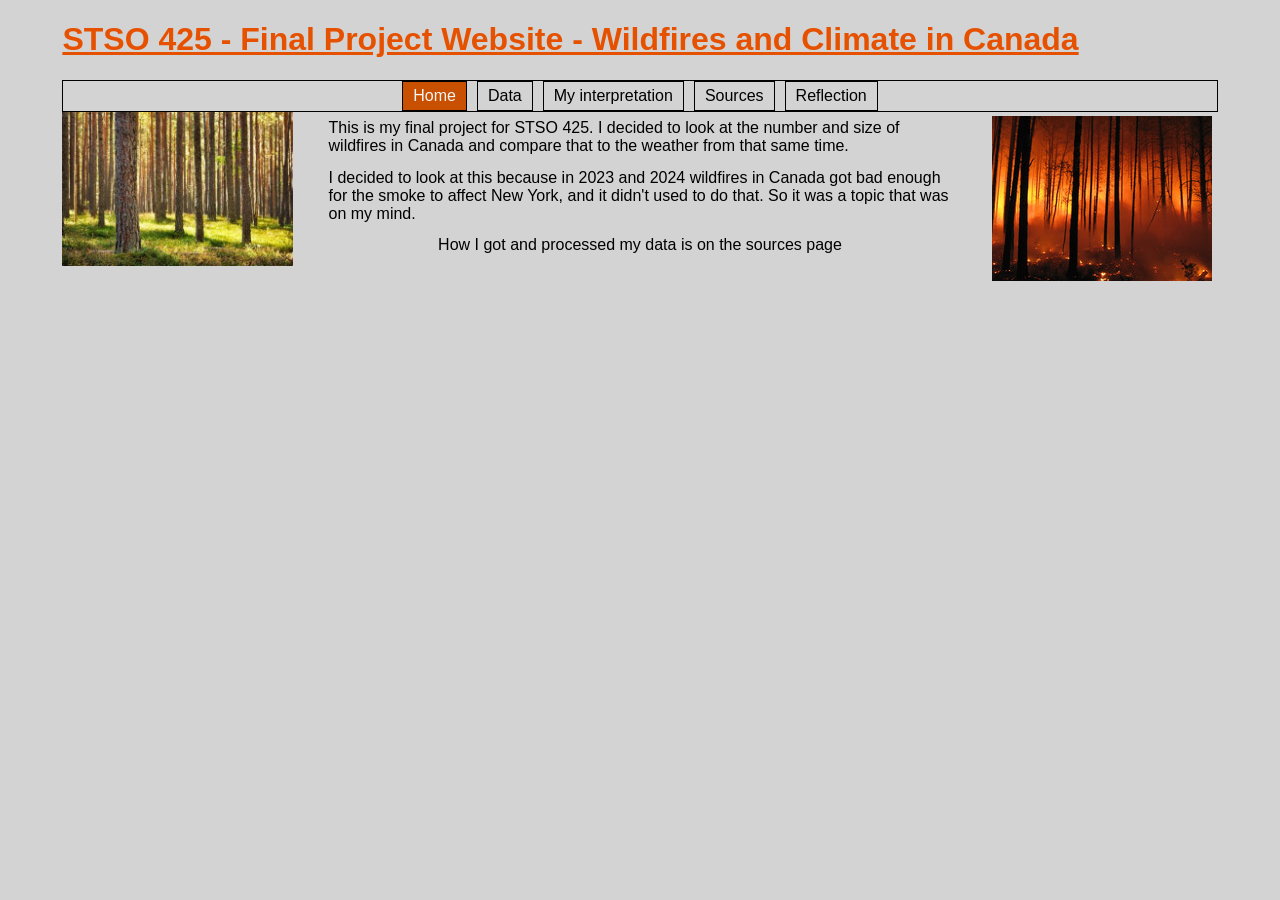
<file: website/index.html>
<!DOCTYPE html>
<html lang="en">
    <head>
        <meta charset="utf-8">
        <meta name="viewport" content="width=device-width, initial-scale = 1">
        <link rel = stylesheet href = css/styles.css>
        <title>STSO 425 - Final Project Website - Home</title>
    </head>
    <body>
        <div class = "container">
            <header>
                <h1>STSO 425 - Final Project Website - Wildfires and Climate in Canada</h1>
                <nav class = menu>
                    <ul>
                        <li><a class = "is_current" href = "index.html">Home</a></li>
                        <li><a href = "data/total.html">Data</a></li>
                        <li><a href = "interpretation.html">My interpretation</a></li>
                        <li><a href = "sources.html">Sources</a></li>
                        <li><a href = "reflect.html">Reflection</a></li>
                    </ul>
                </nav>
            </header>
            <div class = "side-by-side">
                <aside>
                    <img src = "images/pine_forest.jpg" alt = "A image of a pine forest">
                </aside>
                <article>
                    <p>This is my final project for STSO 425. I decided to look at the number and size of wildfires in Canada and compare that to the weather from that same time. </p>

                    <p>I decided to look at this because in 2023 and 2024 wildfires in Canada got bad enough for the smoke to affect New York, and it didn't used to do that. So it was a topic that was on my mind. </p>

                    <p>How I got and processed my data is on the sources page</p>
                </article>
                <aside>
                    <img src = "images/forest_fire.jpg" alt = "A image of a forest fire">
                </aside>
            </div>
            
            

        </div>
        
        
    </body>
    

</html>
</file>
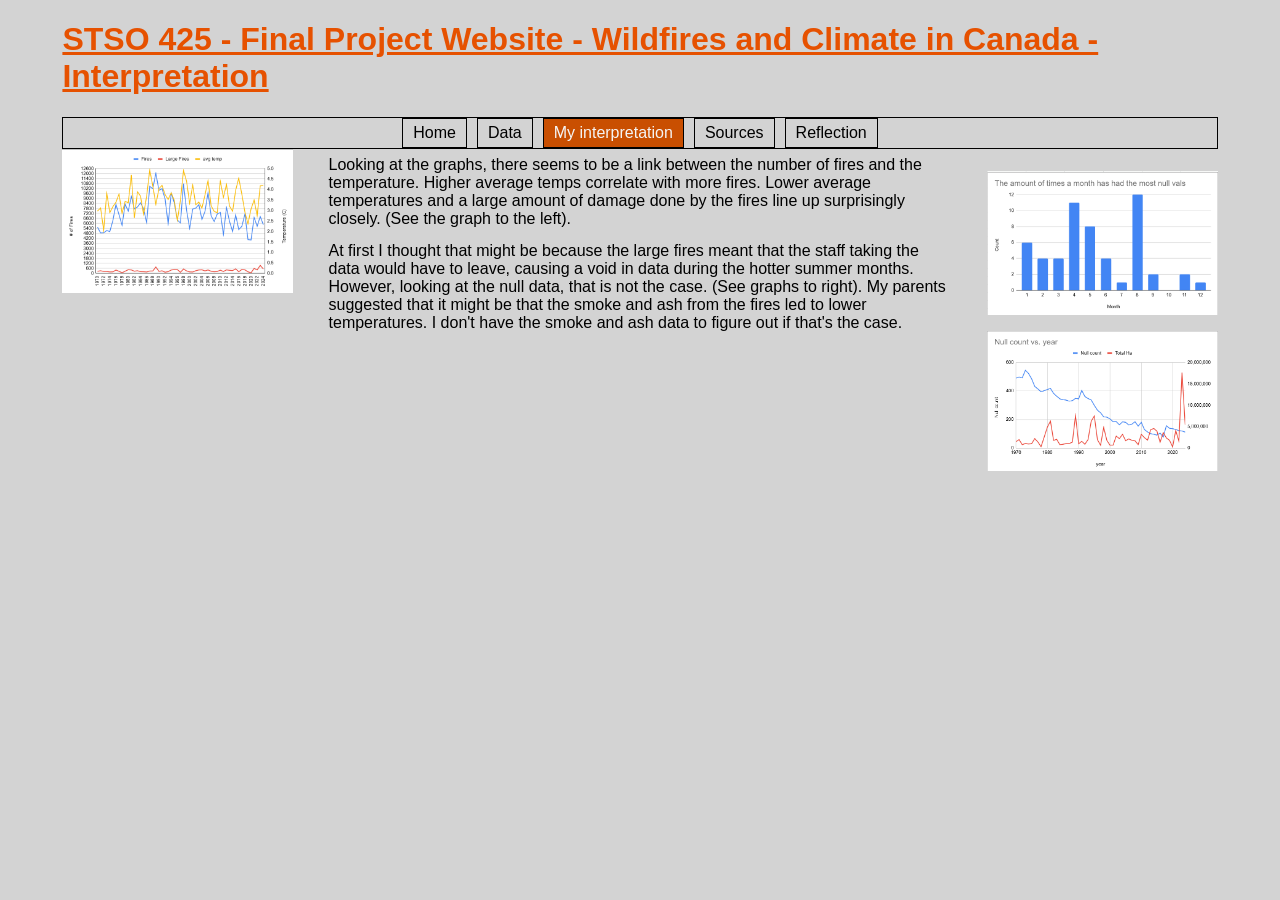
<file: website/interpretation.html>
<html lang="en">
    <head>
        <meta charset="utf-8">
        <meta name="viewport" content="width=device-width, initial-scale = 1">
        <link rel = stylesheet href = css/styles.css>
        <title>STSO 425 - Final Project Website - interpretation</title>
    </head>
    <body>
        <div class = "container">
            <header>
                <h1>STSO 425 - Final Project Website - Wildfires and Climate in Canada - Interpretation</h1>
                <nav class = menu>
                    <ul>
                        <li><a href = "index.html">Home</a></li>
                        <li><a href = "data/total.html">Data</a></li>
                        <li><a class = "is_current" href = "interpretation.html">My interpretation</a></li>
                        <li><a href = "sources.html">Sources</a></li>
                        <li><a href = "reflect.html">Reflection</a></li>
                    </ul>
                </nav>
            </header>
            <div class = "side-by-side">
                <aside>
                    <img src = "images/fires_and_avg_temp_4_22.png" alt = "A graph showing the number of fires and the average temprature for the years 1970 through 2024">
                </aside>
                <article>
                    <p>Looking at the graphs, there seems to be a link between the number of fires and the temperature. Higher average temps correlate with more fires. Lower average temperatures and a large amount of damage done by the fires line up surprisingly closely. (See the graph to the left).</p>
                    <p>At first I thought that might be because the large fires meant that the staff taking the data would have to leave, causing a void in data during the hotter summer months. However, looking at the null data, that is not the case. (See graphs to right). My parents suggested that it might be that the smoke and ash from the fires led to lower temperatures. I don't have the smoke and ash data to figure out if that's the case.</p>
                </article>
                <aside>
                    
                    <p>
                        <br>
                    </p>
                    <img src = "images/common_months_null.png" alt = "A graph showing the months and the time they had the most null values">
                    <img src = "images/null_count_4_26.png" alt = "A graph showing the amount of null temperatures, the year and the damage the fires did">
                </aside>
            </div>
            
        </div>
        
        
    </body>
    

</html>
</file>
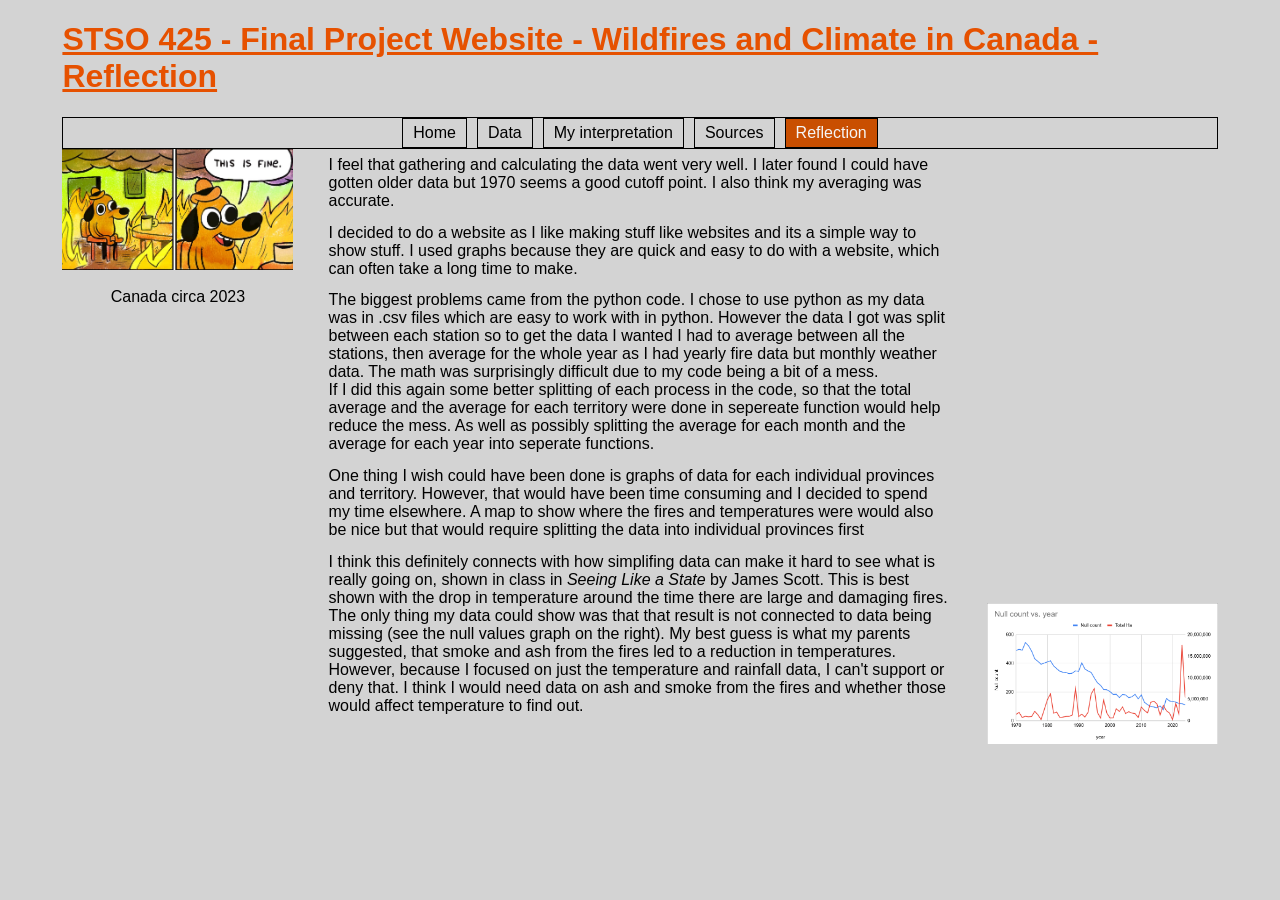
<file: website/reflect.html>
<!DOCTYPE html>
<html lang="en">
    <head>
        <meta charset="utf-8">
        <meta name="viewport" content="width=device-width, initial-scale = 1">
        <link rel = stylesheet href = css/styles.css>
        <title>STSO 425 - Final Project Website - Reflection</title>
    </head>
    <body>
        <div class = "container">
            <header>
                <h1>STSO 425 - Final Project Website - Wildfires and Climate in Canada - Reflection</h1>
                <nav class = menu>
                    <ul>
                        <li><a href = "index.html">Home</a></li>
                        <li><a href = "data/total.html">Data</a></li>
                        <li><a href = "interpretation.html">My interpretation</a></li>
                        <li><a href = "sources.html">Sources</a></li>
                        <li><a class = "is_current" href = "reflect.html">Reflection</a></li>
                    </ul>
                </nav>
            </header>
            <body>
                <div class = "side-by-side">
                    <aside>
                        <img src = "images/this_is_fine_full.jpg" alt = "Dog like creature in a burning room, saying 'This is fine'">
                        <p>Canada circa 2023</p>
                    </aside>
                    <article>
                        <p>
                            I feel that gathering and calculating the data went very well. I later found I could have gotten older data but 1970 seems a good cutoff point. I also think my averaging was accurate.
                        </p>
                        <p>
                            I decided to do a website as I like making stuff like websites and its a simple way to show stuff. I used graphs because they are quick and easy to do with a website, which can often take a long time to make.
                        </p>
                        <p>
                            The biggest problems came from the python code. I chose to use python as my data was in .csv files which are easy to work with in python. However the data I got was split between each station so to get the data I wanted I had to average between all the stations, then average for the whole year as I had yearly fire data but monthly weather data. The math was surprisingly difficult due to my code being a bit of a mess.<br> 
                            If I did this again some better splitting of each process in the code, so that the total average and the average for each territory were done in sepereate function would help reduce the mess. As well as possibly splitting the average for each month and the average for each year into seperate functions.
                        </p>
                        <p>
                            One thing I wish could have been done is graphs of data for each individual provinces and territory. However, that would have been time consuming and I decided to spend my time elsewhere. A map to show where the fires and temperatures were would also be nice but that would require splitting the data into individual provinces first
                        </p>
                        <p>
                            I think this definitely connects with how simplifing data can make it hard to see what is really going on, shown in class in <cite>Seeing Like a State</cite> by James Scott. This is best shown with the drop in temperature around the time there are large and damaging fires. The only thing my data could show was that that result is not connected to data being missing (see the null values graph on the right). My best guess is what my parents suggested, that smoke and ash from the fires led to a reduction in temperatures. However, because I focused on just the temperature and rainfall data, I can't support or deny that. I think I would need data on ash and smoke from the fires and whether those would affect temperature to find out. 
                        </p>
                    </article>
                    <aside>
                        <p>
                            <br>
                            <br>
                            <br>
                            <br>
                            <br>
                            <br>
                            <br>
                            <br>
                            <br>
                            <br>
                            
                            <br>
                            <br>
                            <br>
                            <br>
                            <br>
                            <br>
                            <br>
                            <br>
                            <br>
                            <br>
                            <br>
                            <br>
                            <br>
                            <br>
                            <br>
                        </p>
                        <img src = "images/null_count_4_26.png" alt = "A graph of the null values in my data, also on the data page">
                    </aside>
                </div>

            </body>
            
        </div>
        
        
    </body>
    

</html>
</file>
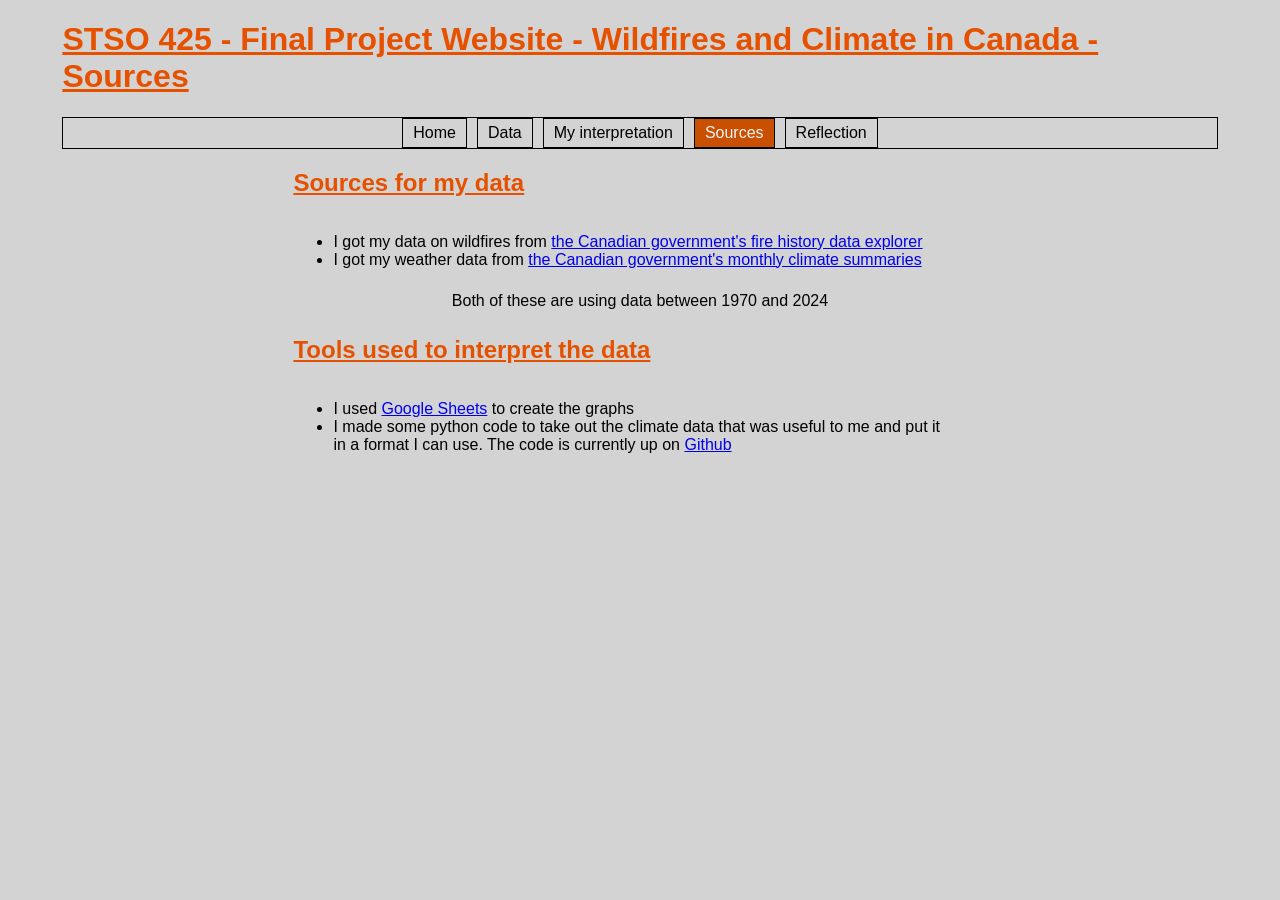
<file: website/sources.html>
<!DOCTYPE html>
<html lang="en">
    <head>
        <meta charset="utf-8">
        <meta name="viewport" content="width=device-width, initial-scale = 1">
        <link rel = stylesheet href = css/styles.css>
        <title>STSO 425 - Final Project Website - Sources</title>
    </head>
    <body>
        <div class = "container">
            <header>
                <h1>STSO 425 - Final Project Website - Wildfires and Climate in Canada - Sources</h1>
                <nav class = menu>
                    <ul>
                        <li><a href = "index.html">Home</a></li>
                        <li><a href = "data/total.html">Data</a></li>
                        <li><a href = "interpretation.html">My interpretation</a></li>
                        <li><a class = "is_current" href = "sources.html">Sources</a></li>
                        <li><a href = "reflect.html">Reflection</a></li>
                    </ul>
                </nav>
            </header>
            <div class = "side-by-side">
                <aside>

                </aside>
                <article>
                    <h2>Sources for my data</h1>
                    <ul>
                        <li>I got my data on wildfires from <a href = "https://cwfis.cfs.nrcan.gc.ca/en/fire-history">the Canadian government's fire history data explorer</a></li>
                        <li>I got my weather data from <a href = "https://climate.weather.gc.ca/prods_servs/cdn_climate_summary_e.html">the Canadian government's monthly climate summaries</a></li>
                    </ul>
                    <p>Both of these are using data between 1970 and 2024</p>
                    <h2>Tools used to interpret the data</h2>
                    <ul>
                        <li>I used <a href = "https://docs.google.com/spreadsheets/d/1V75v1NoxxKP4KU6w3eiHQnKubC60O1Uay1bQRjUK1es/edit?usp=sharing">Google Sheets</a> to create the graphs</li>
                        <li>I made some python code to take out the climate data that was useful to me and put it in a format I can use. The code is currently up on <a href = "https://github.com/Finn-McAdam/STSO-425---Final-Project">Github</a></li>
                    </ul>
                </article>
                <aside>

                </aside>
            </div>
            
        </div>
        
        
    </body>
    

</html>
</file>
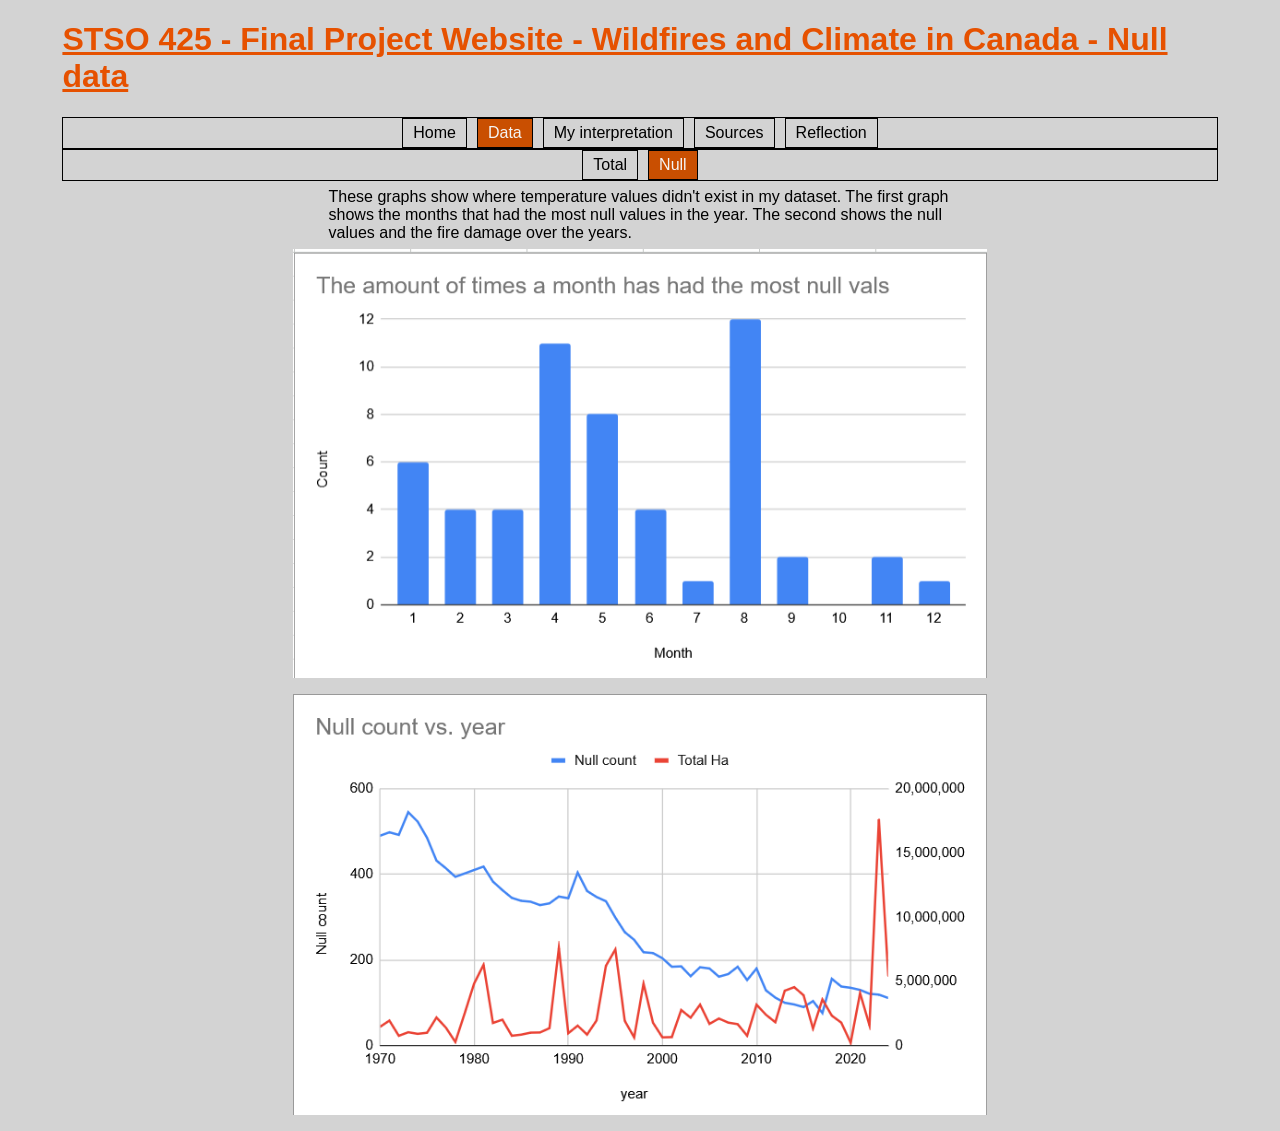
<file: website/data/null.html>
<html lang="en">
    <head>
        <meta charset="utf-8">
        <meta name="viewport" content="width=device-width, initial-scale = 1">
        <link rel = stylesheet href = ../css/styles.css>
        <title>STSO 425 - Final Project Website - Data Null</title>
    </head>
    <body>
        <div class = "container">
            <header>
                <h1>STSO 425 - Final Project Website - Wildfires and Climate in Canada - Null data</h1>
                <nav class = menu>
                    <ul>
                        <li><a href = "../index.html">Home</a></li>
                        <li><a class = "is_current" href = "data.html">Data</a></li>
                        <li><a href = "../interpretation.html">My interpretation</a></li>
                        <li><a href = "../sources.html">Sources</a></li>
                        <li><a href = "../reflect.html">Reflection</a></li>
                    </ul>
                </nav>
                <nav class = menu>
                    <ul>
                        <li><a href = "total.html">Total</a></li>
                        <li><a class = "is_current" href = "null.html">Null</a></li>
                    </ul>
                </nav>
            </header>
            <div class = "side-by-side">
                <aside>

                </aside>
                <article>
                    <p>These graphs show where temperature values didn't exist in my dataset. The first graph shows the months that had the most null values in the year. The second shows the null values and the fire damage over the years.</p>

                    <img src = "../images/common_months_null.png" alt = "A graph showing the months and the time they had the most null values">
                    <img src = "../images/null_count_4_26.png" alt = "A graph showing the amount of null temperatures, the year and the damage the fires did">
                </article>
                <aside>
                    
                </aside>
            </div>
            
        </div>
    </body>
</html>
</file>
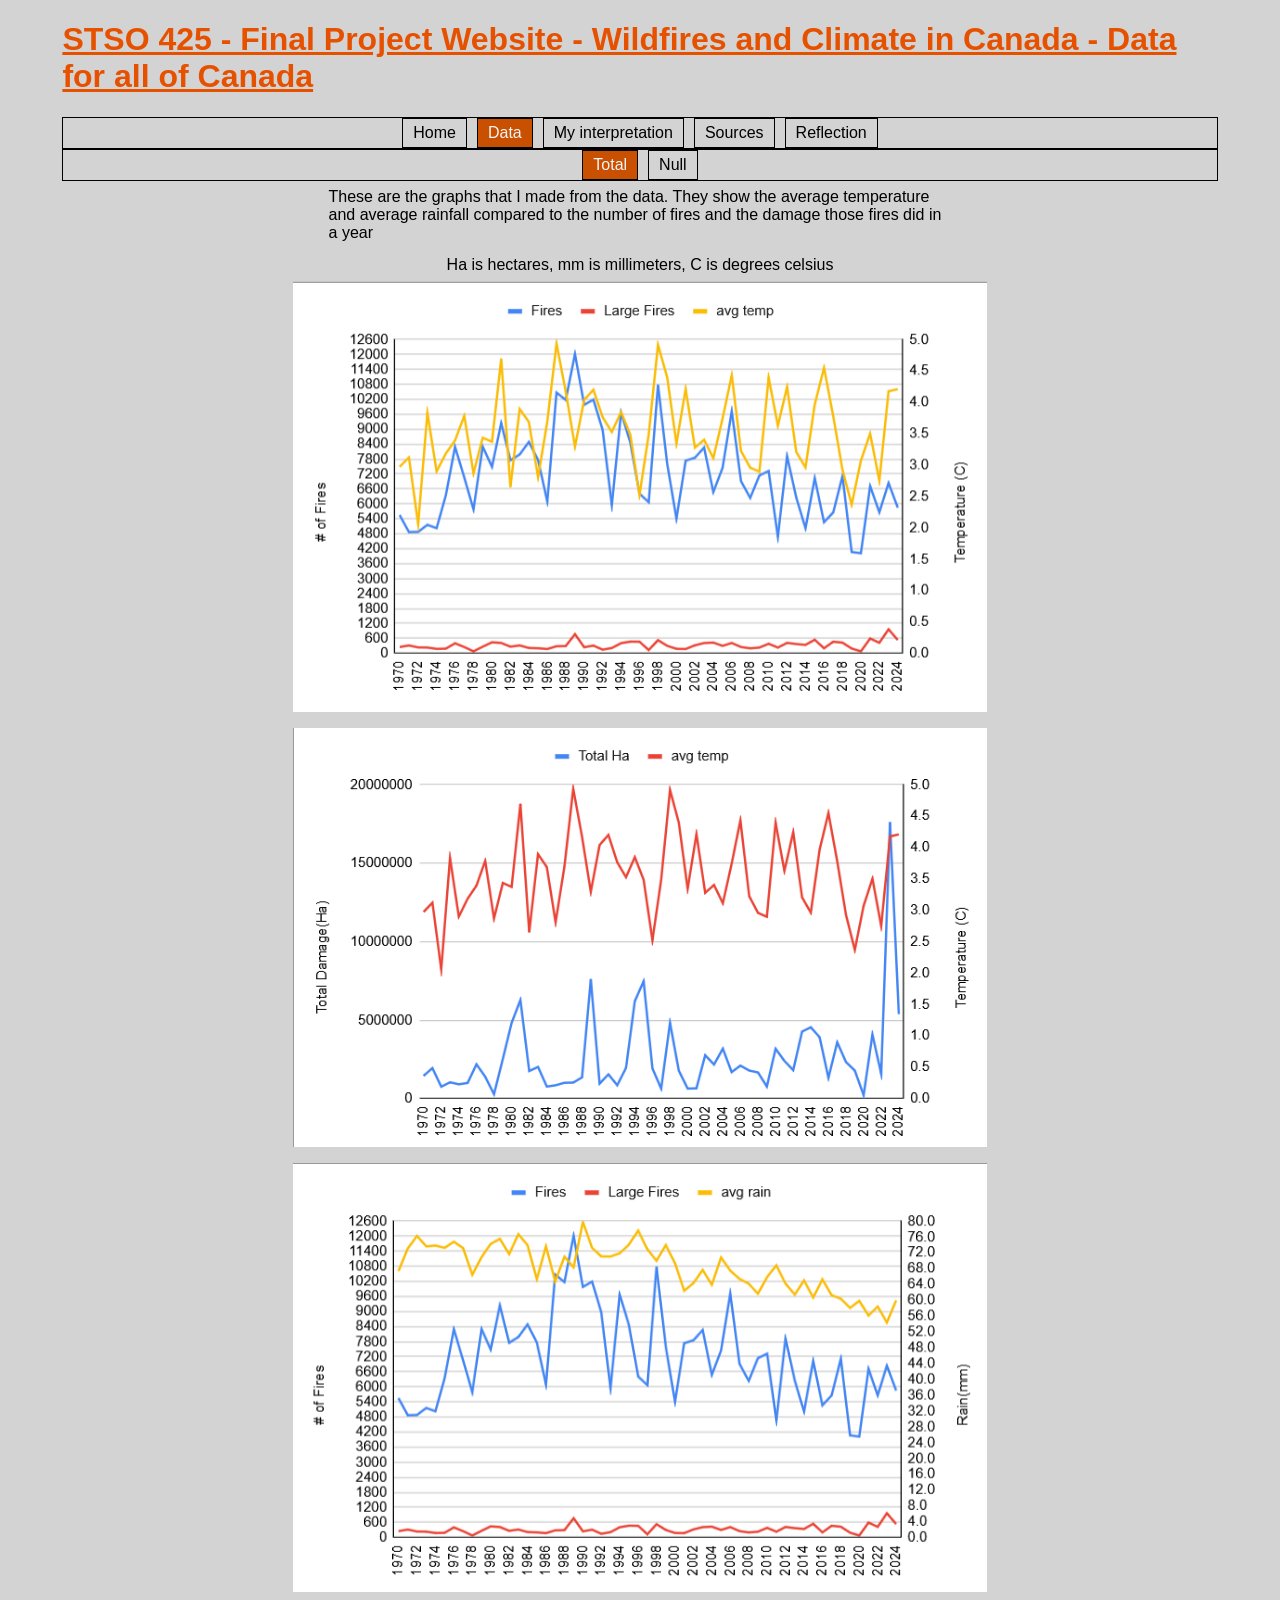
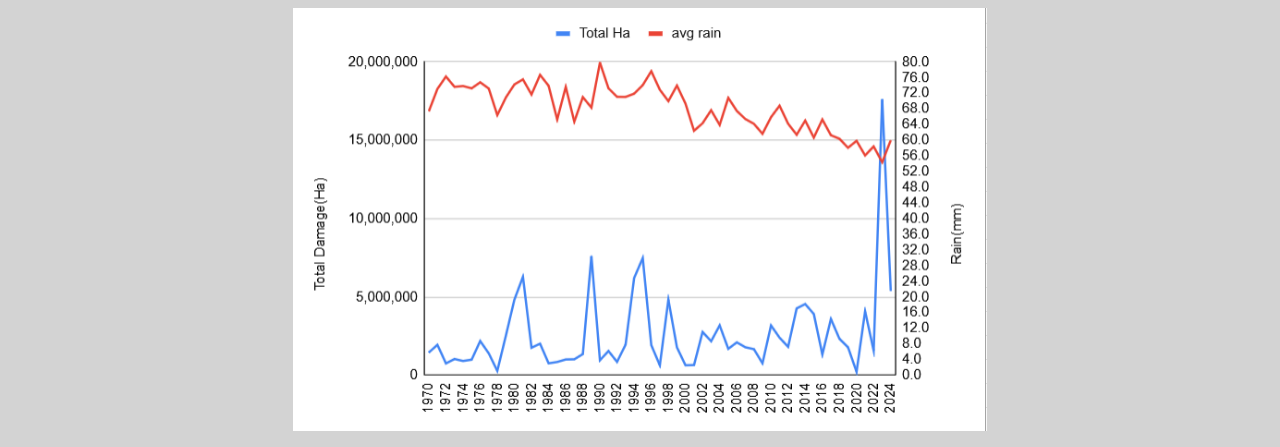
<file: website/data/total.html>
<html lang="en">
    <head>
        <meta charset="utf-8">
        <meta name="viewport" content="width=device-width, initial-scale = 1">
        <link rel = stylesheet href = ../css/styles.css>
        <title>STSO 425 - Final Project Website - Data Total</title>
    </head>
    <body>
        <div class = "container">
            <header>
                <h1>STSO 425 - Final Project Website - Wildfires and Climate in Canada - Data for all of Canada</h1>
                <nav class = menu>
                    <ul>
                        <li><a href = "../index.html">Home</a></li>
                        <li><a class = "is_current" href = "data.html">Data</a></li>
                        <li><a href = "../interpretation.html">My interpretation</a></li>
                        <li><a href = "../sources.html">Sources</a></li>
                        <li><a href = "../reflect.html">Reflection</a></li>
                    </ul>
                </nav>
                <nav class = menu>
                    <ul>
                        <li><a class = "is_current" href = "total.html">Total</a></li>
                        <li><a href = "null.html">Null</a></li>
                    </ul>
                </nav>
            </header>
            <div class = side-by-side>
                <aside>
                </aside>
                <article>
                    <p>These are the graphs that I made from the data. They show the average temperature and average rainfall compared to the number of fires and the damage those fires did in a year</p>
                    <p>Ha is hectares, mm is millimeters, C is degrees celsius</p>

                    <img src = "../images/fires_and_avg_temp_4_22.png" alt = "A graph showing the number of fires and the average temprature for the years 1970 through 2024">
                    <img src = "../images/damage_and_avg_temp_4_22.png" alt = "A graph showing the amount of damage and the average temprature for the years 1970 through 2024">
                    <img src = "../images/fires_and_avg_rain_4_22.png" alt = "A graph showing the number of fires and the average rain for the years 1970 through 2024">
                    <img src = "../images/damage_and_avg_rain_4_22.png" alt = "A graph showing the amount of damage and the average rain for the years 1970 through 2024">
                </article>
                <aside></aside>
            </div>
            
        </div>
    </body>
</html>
</file>
